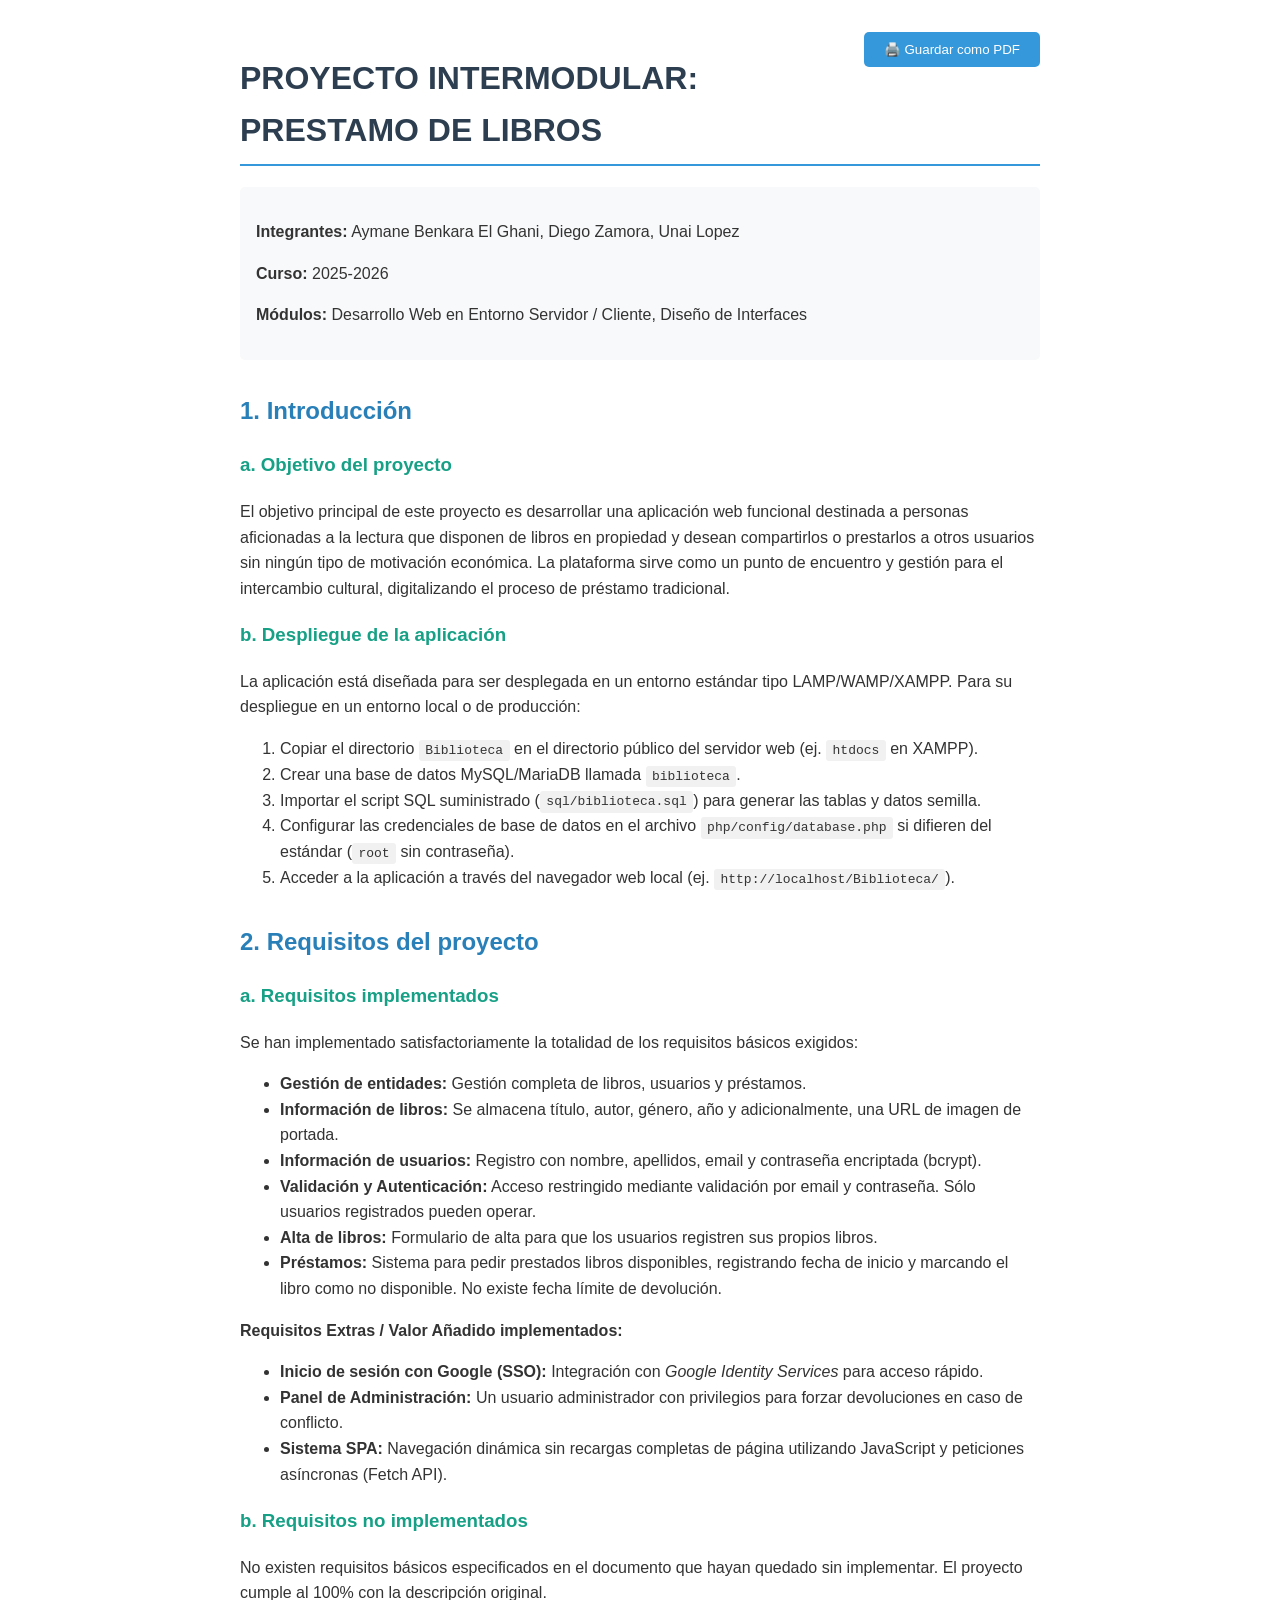
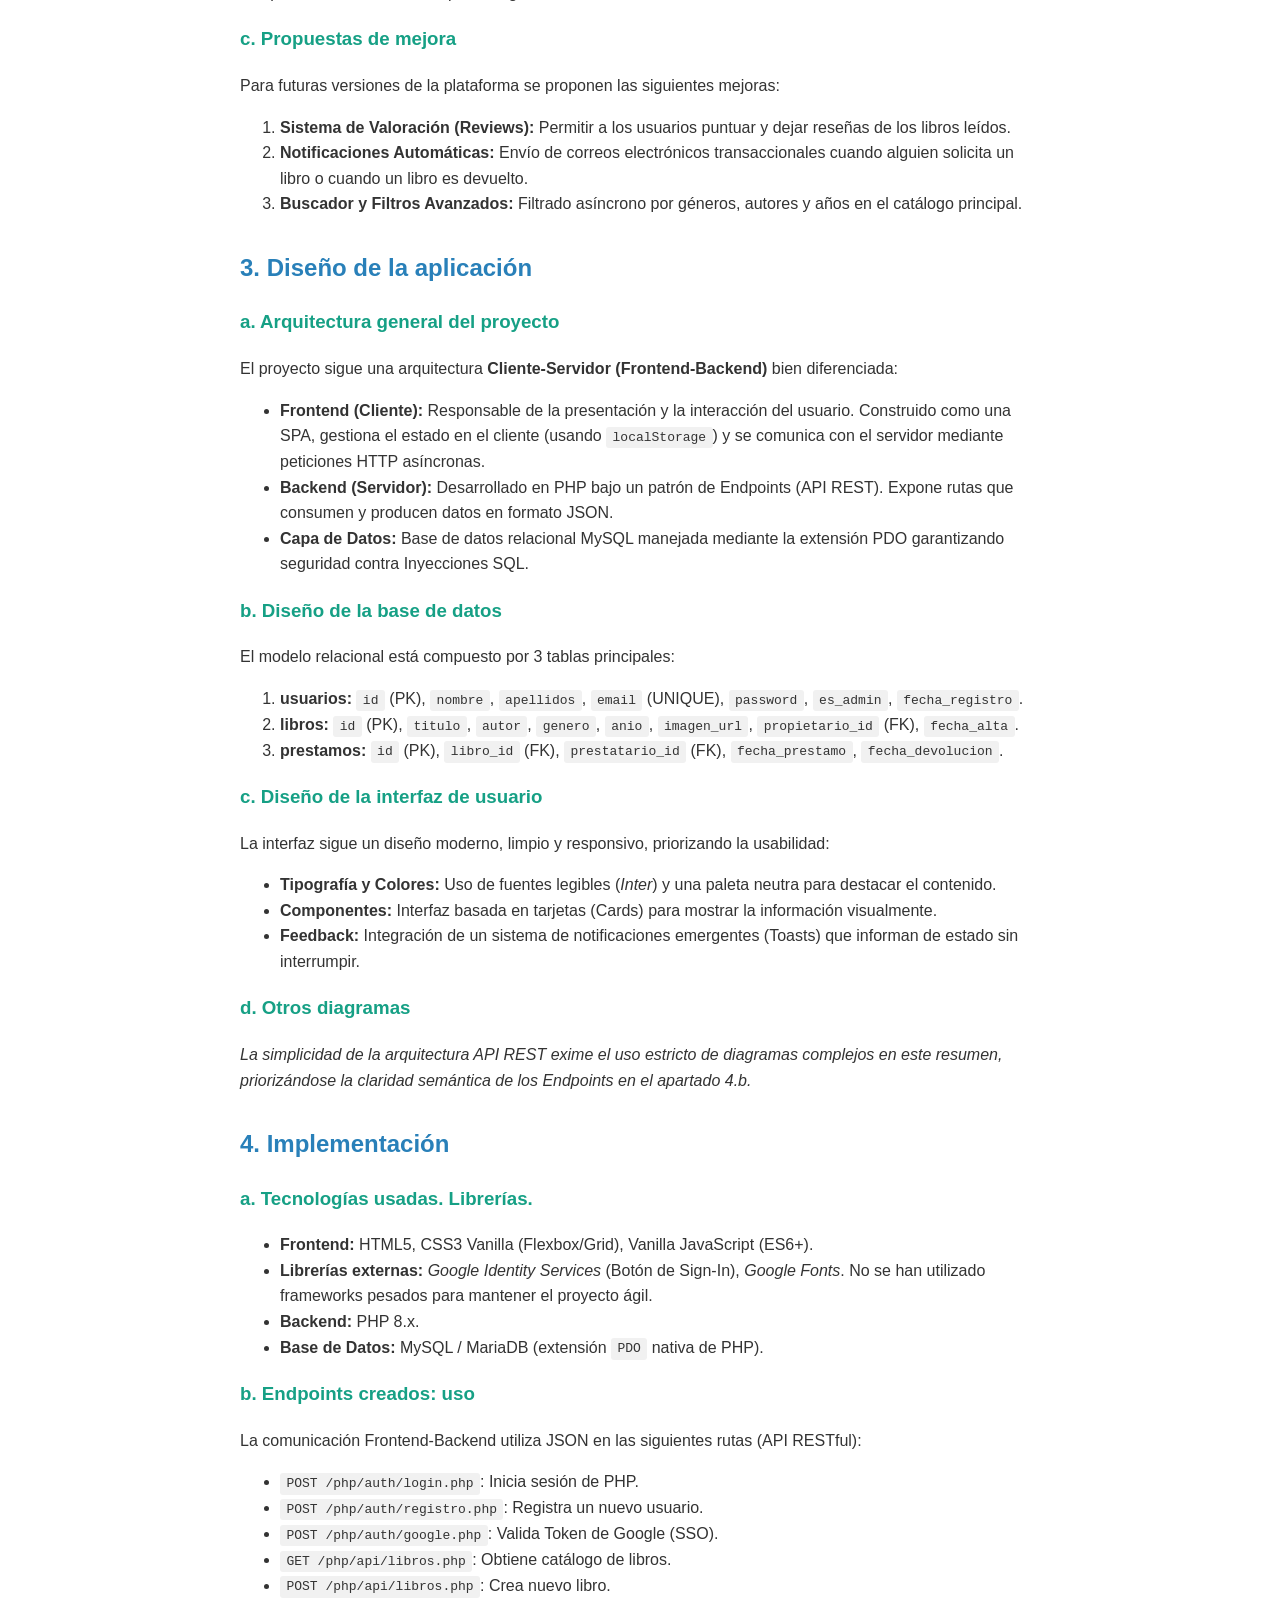
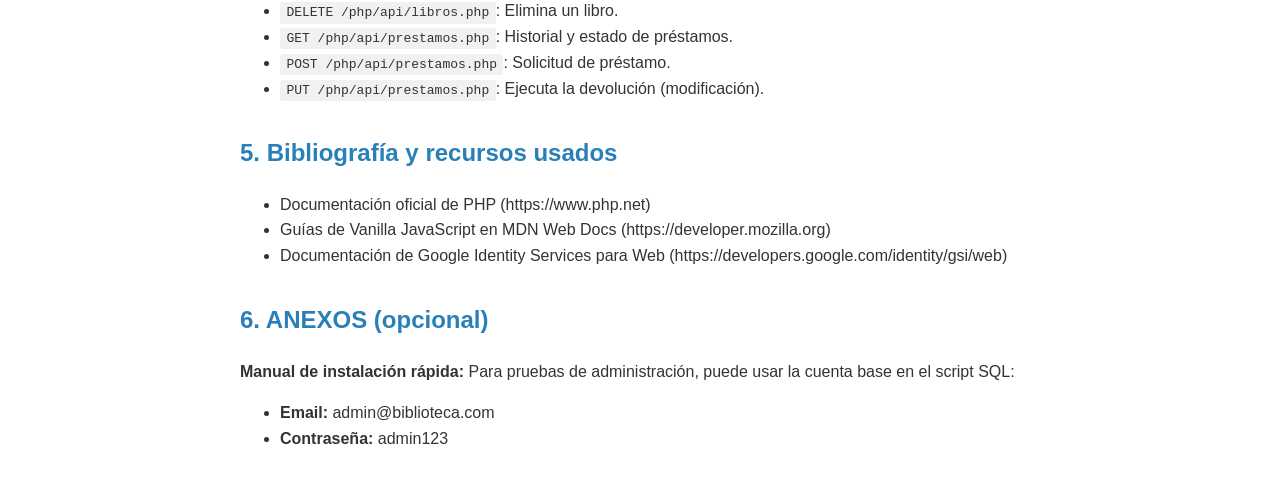
<file: Documentacion_Proyecto.html>
<!DOCTYPE html>
<html lang="es">
<head>
    <meta charset="UTF-8">
    <meta name="viewport" content="width=device-width, initial-scale=1.0">
    <title>Documentación - Proyecto Intermodular</title>
    <style>
        body { font-family: Arial, sans-serif; line-height: 1.6; color: #333; max-width: 800px; margin: 0 auto; padding: 2rem; }
        h1 { color: #2c3e50; border-bottom: 2px solid #3498db; padding-bottom: 0.5rem; }
        h2 { color: #2980b9; margin-top: 2rem; }
        h3 { color: #16a085; }
        .meta { background-color: #f8f9fa; padding: 1rem; border-radius: 5px; margin-bottom: 2rem; }
        code { background-color: #f1f1f1; padding: 0.2rem 0.4rem; border-radius: 3px; font-family: monospace; }
        @media print {
            body { padding: 0; max-width: 100%; }
            .no-print { display: none; }
            h1, h2 { page-break-after: avoid; }
        }
    </style>
</head>
<body>
    <button class="no-print" onclick="window.print()" style="float: right; padding: 10px 20px; background: #3498db; color: white; border: none; border-radius: 5px; cursor: pointer;">🖨️ Guardar como PDF</button>

    <h1>PROYECTO INTERMODULAR: PRESTAMO DE LIBROS</h1>
    
    <div class="meta">
        <p><strong>Integrantes:</strong> Aymane Benkara El Ghani, Diego Zamora, Unai Lopez</p>
        <p><strong>Curso:</strong> 2025-2026</p>
        <p><strong>Módulos:</strong> Desarrollo Web en Entorno Servidor / Cliente, Diseño de Interfaces</p>
    </div>

    <h2>1. Introducción</h2>
    <h3>a. Objetivo del proyecto</h3>
    <p>El objetivo principal de este proyecto es desarrollar una aplicación web funcional destinada a personas aficionadas a la lectura que disponen de libros en propiedad y desean compartirlos o prestarlos a otros usuarios sin ningún tipo de motivación económica. La plataforma sirve como un punto de encuentro y gestión para el intercambio cultural, digitalizando el proceso de préstamo tradicional.</p>

    <h3>b. Despliegue de la aplicación</h3>
    <p>La aplicación está diseñada para ser desplegada en un entorno estándar tipo LAMP/WAMP/XAMPP. Para su despliegue en un entorno local o de producción:</p>
    <ol>
        <li>Copiar el directorio <code>Biblioteca</code> en el directorio público del servidor web (ej. <code>htdocs</code> en XAMPP).</li>
        <li>Crear una base de datos MySQL/MariaDB llamada <code>biblioteca</code>.</li>
        <li>Importar el script SQL suministrado (<code>sql/biblioteca.sql</code>) para generar las tablas y datos semilla.</li>
        <li>Configurar las credenciales de base de datos en el archivo <code>php/config/database.php</code> si difieren del estándar (<code>root</code> sin contraseña).</li>
        <li>Acceder a la aplicación a través del navegador web local (ej. <code>http://localhost/Biblioteca/</code>).</li>
    </ol>

    <h2>2. Requisitos del proyecto</h2>
    <h3>a. Requisitos implementados</h3>
    <p>Se han implementado satisfactoriamente la totalidad de los requisitos básicos exigidos:</p>
    <ul>
        <li><strong>Gestión de entidades:</strong> Gestión completa de libros, usuarios y préstamos.</li>
        <li><strong>Información de libros:</strong> Se almacena título, autor, género, año y adicionalmente, una URL de imagen de portada.</li>
        <li><strong>Información de usuarios:</strong> Registro con nombre, apellidos, email y contraseña encriptada (bcrypt).</li>
        <li><strong>Validación y Autenticación:</strong> Acceso restringido mediante validación por email y contraseña. Sólo usuarios registrados pueden operar.</li>
        <li><strong>Alta de libros:</strong> Formulario de alta para que los usuarios registren sus propios libros.</li>
        <li><strong>Préstamos:</strong> Sistema para pedir prestados libros disponibles, registrando fecha de inicio y marcando el libro como no disponible. No existe fecha límite de devolución.</li>
    </ul>
    <p><strong>Requisitos Extras / Valor Añadido implementados:</strong></p>
    <ul>
        <li><strong>Inicio de sesión con Google (SSO):</strong> Integración con <em>Google Identity Services</em> para acceso rápido.</li>
        <li><strong>Panel de Administración:</strong> Un usuario administrador con privilegios para forzar devoluciones en caso de conflicto.</li>
        <li><strong>Sistema SPA:</strong> Navegación dinámica sin recargas completas de página utilizando JavaScript y peticiones asíncronas (Fetch API).</li>
    </ul>

    <h3>b. Requisitos no implementados</h3>
    <p>No existen requisitos básicos especificados en el documento que hayan quedado sin implementar. El proyecto cumple al 100% con la descripción original.</p>

    <h3>c. Propuestas de mejora</h3>
    <p>Para futuras versiones de la plataforma se proponen las siguientes mejoras:</p>
    <ol>
        <li><strong>Sistema de Valoración (Reviews):</strong> Permitir a los usuarios puntuar y dejar reseñas de los libros leídos.</li>
        <li><strong>Notificaciones Automáticas:</strong> Envío de correos electrónicos transaccionales cuando alguien solicita un libro o cuando un libro es devuelto.</li>
        <li><strong>Buscador y Filtros Avanzados:</strong> Filtrado asíncrono por géneros, autores y años en el catálogo principal.</li>
    </ol>

    <h2>3. Diseño de la aplicación</h2>
    <h3>a. Arquitectura general del proyecto</h3>
    <p>El proyecto sigue una arquitectura <strong>Cliente-Servidor (Frontend-Backend)</strong> bien diferenciada:</p>
    <ul>
        <li><strong>Frontend (Cliente):</strong> Responsable de la presentación y la interacción del usuario. Construido como una SPA, gestiona el estado en el cliente (usando <code>localStorage</code>) y se comunica con el servidor mediante peticiones HTTP asíncronas.</li>
        <li><strong>Backend (Servidor):</strong> Desarrollado en PHP bajo un patrón de Endpoints (API REST). Expone rutas que consumen y producen datos en formato JSON.</li>
        <li><strong>Capa de Datos:</strong> Base de datos relacional MySQL manejada mediante la extensión PDO garantizando seguridad contra Inyecciones SQL.</li>
    </ul>

    <h3>b. Diseño de la base de datos</h3>
    <p>El modelo relacional está compuesto por 3 tablas principales:</p>
    <ol>
        <li><strong>usuarios:</strong> <code>id</code> (PK), <code>nombre</code>, <code>apellidos</code>, <code>email</code> (UNIQUE), <code>password</code>, <code>es_admin</code>, <code>fecha_registro</code>.</li>
        <li><strong>libros:</strong> <code>id</code> (PK), <code>titulo</code>, <code>autor</code>, <code>genero</code>, <code>anio</code>, <code>imagen_url</code>, <code>propietario_id</code> (FK), <code>fecha_alta</code>.</li>
        <li><strong>prestamos:</strong> <code>id</code> (PK), <code>libro_id</code> (FK), <code>prestatario_id</code> (FK), <code>fecha_prestamo</code>, <code>fecha_devolucion</code>.</li>
    </ol>

    <h3>c. Diseño de la interfaz de usuario</h3>
    <p>La interfaz sigue un diseño moderno, limpio y responsivo, priorizando la usabilidad:</p>
    <ul>
        <li><strong>Tipografía y Colores:</strong> Uso de fuentes legibles (<em>Inter</em>) y una paleta neutra para destacar el contenido.</li>
        <li><strong>Componentes:</strong> Interfaz basada en tarjetas (Cards) para mostrar la información visualmente.</li>
        <li><strong>Feedback:</strong> Integración de un sistema de notificaciones emergentes (Toasts) que informan de estado sin interrumpir.</li>
    </ul>

    <h3>d. Otros diagramas</h3>
    <p><em>La simplicidad de la arquitectura API REST exime el uso estricto de diagramas complejos en este resumen, priorizándose la claridad semántica de los Endpoints en el apartado 4.b.</em></p>

    <h2>4. Implementación</h2>
    <h3>a. Tecnologías usadas. Librerías.</h3>
    <ul>
        <li><strong>Frontend:</strong> HTML5, CSS3 Vanilla (Flexbox/Grid), Vanilla JavaScript (ES6+).</li>
        <li><strong>Librerías externas:</strong> <em>Google Identity Services</em> (Botón de Sign-In), <em>Google Fonts</em>. No se han utilizado frameworks pesados para mantener el proyecto ágil.</li>
        <li><strong>Backend:</strong> PHP 8.x.</li>
        <li><strong>Base de Datos:</strong> MySQL / MariaDB (extensión <code>PDO</code> nativa de PHP).</li>
    </ul>

    <h3>b. Endpoints creados: uso</h3>
    <p>La comunicación Frontend-Backend utiliza JSON en las siguientes rutas (API RESTful):</p>
    <ul>
        <li><code>POST /php/auth/login.php</code>: Inicia sesión de PHP.</li>
        <li><code>POST /php/auth/registro.php</code>: Registra un nuevo usuario.</li>
        <li><code>POST /php/auth/google.php</code>: Valida Token de Google (SSO).</li>
        <li><code>GET /php/api/libros.php</code>: Obtiene catálogo de libros.</li>
        <li><code>POST /php/api/libros.php</code>: Crea nuevo libro.</li>
        <li><code>DELETE /php/api/libros.php</code>: Elimina un libro.</li>
        <li><code>GET /php/api/prestamos.php</code>: Historial y estado de préstamos.</li>
        <li><code>POST /php/api/prestamos.php</code>: Solicitud de préstamo.</li>
        <li><code>PUT /php/api/prestamos.php</code>: Ejecuta la devolución (modificación).</li>
    </ul>

    <h2>5. Bibliografía y recursos usados</h2>
    <ul>
        <li>Documentación oficial de PHP (https://www.php.net)</li>
        <li>Guías de Vanilla JavaScript en MDN Web Docs (https://developer.mozilla.org)</li>
        <li>Documentación de Google Identity Services para Web (https://developers.google.com/identity/gsi/web)</li>
    </ul>

    <h2>6. ANEXOS (opcional)</h2>
    <p><strong>Manual de instalación rápida:</strong> Para pruebas de administración, puede usar la cuenta base en el script SQL:</p>
    <ul>
        <li><strong>Email:</strong> admin@biblioteca.com</li>
        <li><strong>Contraseña:</strong> admin123</li>
    </ul>
</body>
</html>
</file>
